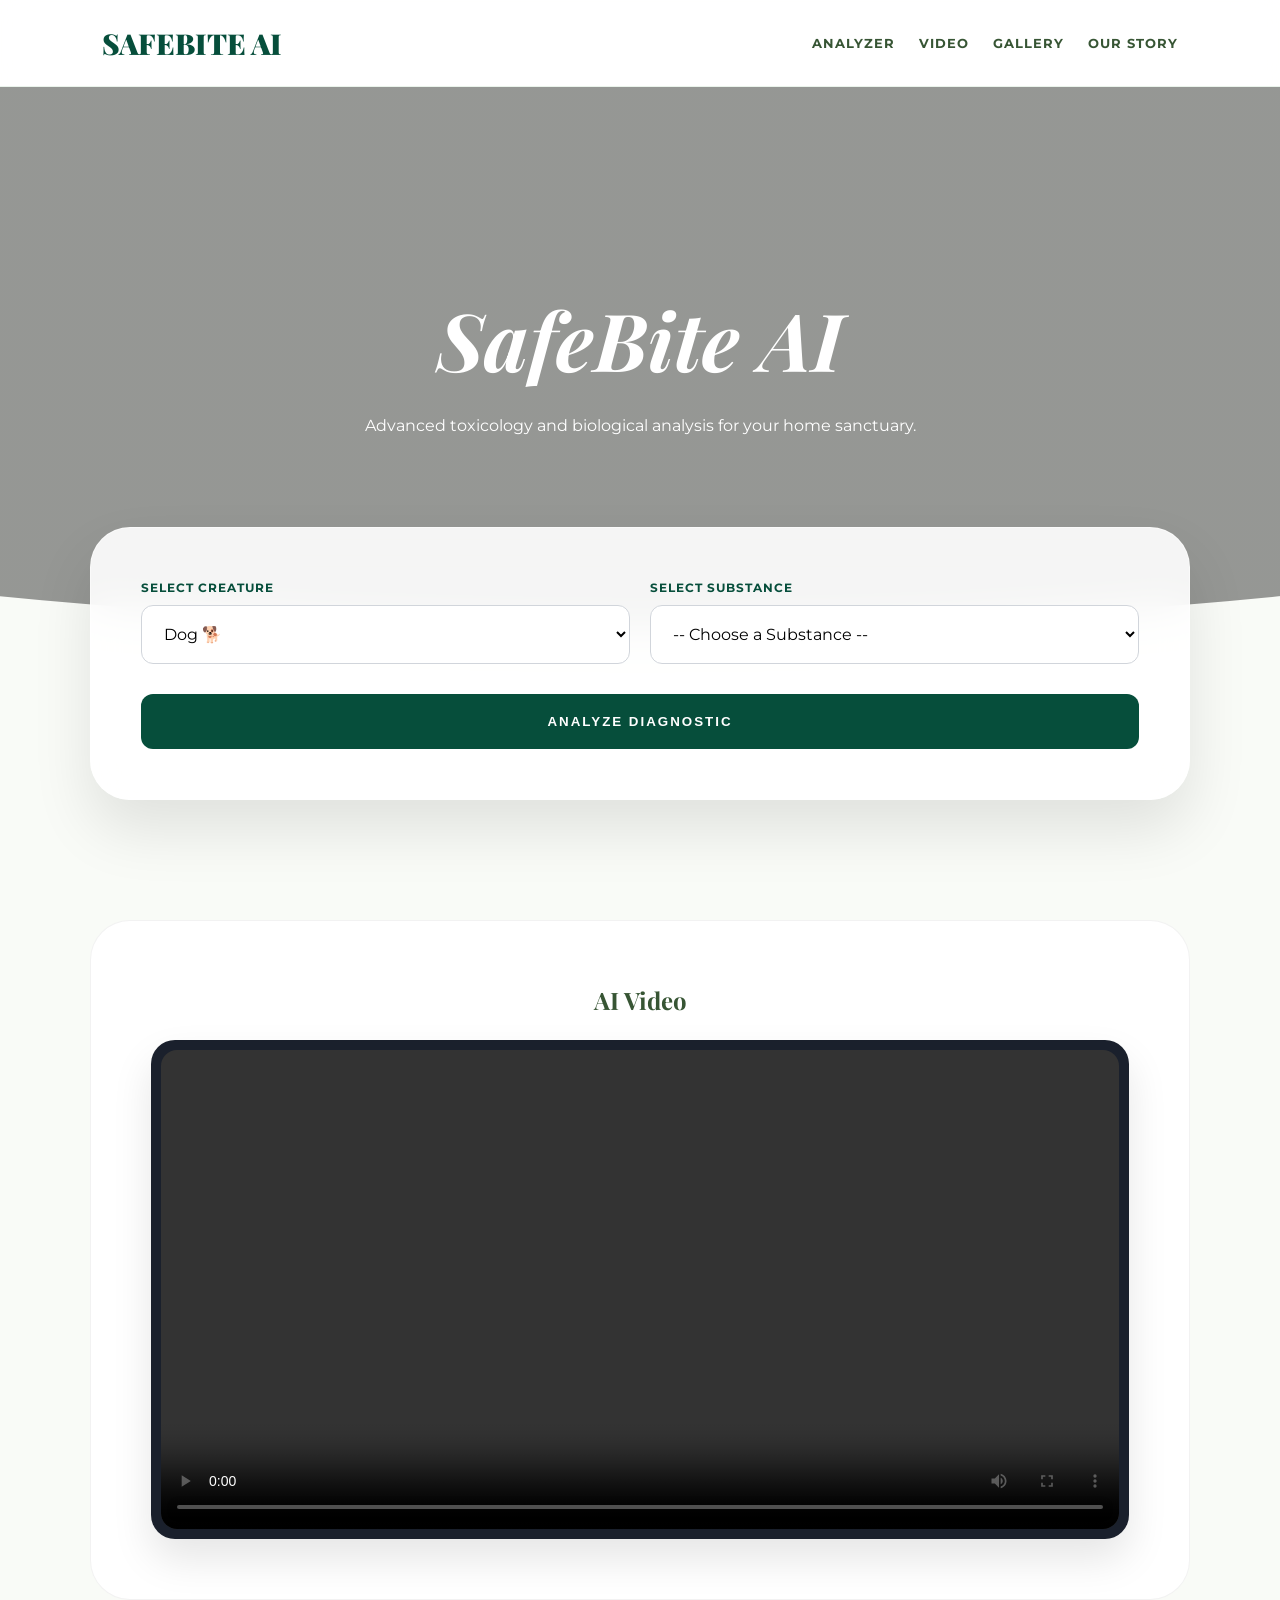
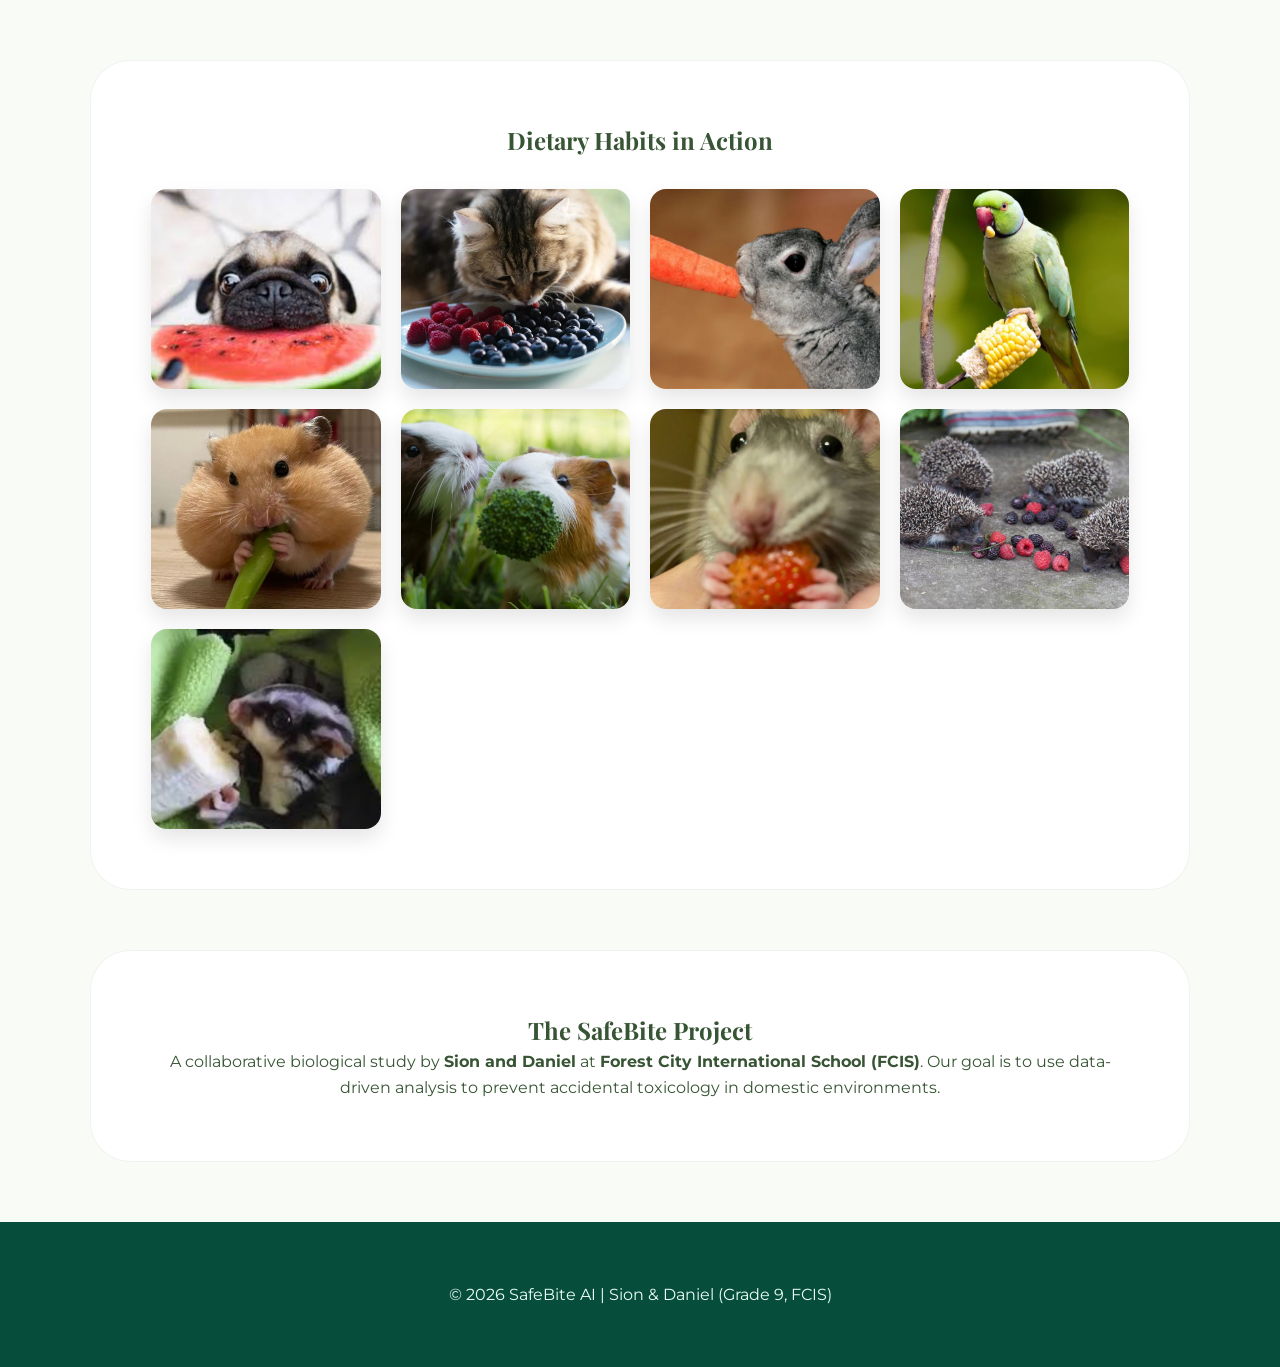
<file: index.html>
<!DOCTYPE html>
<html lang="en">
<head>
    <meta charset="UTF-8">
    <meta name="viewport" content="width=device-width, initial-scale=1.0">
    <title>SafeBite AI | The Global Sanctuary</title>
    <link href="https://fonts.googleapis.com/css2?family=Cormorant+Garamond:ital,wght@0,600;1,600&family=Montserrat:wght@300;500;700&family=Playfair+Display:ital,wght@0,900;1,900&display=swap" rel="stylesheet">
    <style>
        :root {
            --emerald-deep: #064e3b;
            --moss-green: #375534;
            --gold-leaf: #d4af37;
            --soft-ivory: #f9fbf7;
            --danger-red: #991b1b;
            --warning-amber: #b45309;
            --glass: rgba(255, 255, 255, 0.9);
            --transition: all 0.4s cubic-bezier(0.165, 0.84, 0.44, 1);
        }

        * { box-sizing: border-box; margin: 0; padding: 0; }

        body {
            font-family: 'Montserrat', sans-serif;
            background: var(--soft-ivory);
            color: var(--moss-green);
            overflow-x: hidden;
            background-image: url('https://www.transparenttextures.com/patterns/natural-paper.png');
            line-height: 1.6;
            scroll-behavior: smooth;
        }

        /* --- NAVIGATION --- */
        nav {
            background: var(--glass);
            backdrop-filter: blur(15px);
            padding: 20px 8%;
            display: flex;
            justify-content: space-between;
            align-items: center;
            position: sticky;
            top: 0;
            z-index: 1000;
            border-bottom: 1px solid rgba(56, 142, 60, 0.1);
        }

        .logo { 
            font-family: 'Playfair Display', serif;
            font-size: 1.8rem;
            font-weight: 900;
            color: var(--emerald-deep);
            text-decoration: none;
        }

        .nav-links a {
            text-decoration: none;
            color: var(--moss-green);
            font-size: 0.8rem;
            font-weight: 700;
            text-transform: uppercase;
            letter-spacing: 1px;
            margin-left: 20px;
        }

        /* --- HERO --- */
        .hero {
            height: 60vh;
            display: flex;
            align-items: center;
            justify-content: center;
            background: linear-gradient(rgba(0,0,0,0.4), rgba(0,0,0,0.4)), 
                        url('https://images.unsplash.com/photo-1441974231531-c6227db76b6e?auto=format&fit=crop&w=1920&q=80');
            background-size: cover;
            background-attachment: fixed;
            clip-path: ellipse(150% 100% at 50% 0%);
            text-align: center;
            color: white;
        }

        .hero-content h1 {
            font-family: 'Playfair Display', serif;
            font-size: clamp(2.5rem, 7vw, 5rem);
            font-style: italic;
            margin-bottom: 10px;
        }

        /* --- ANALYZER SECTION --- */
        .app-section { margin-top: -100px; padding-bottom: 60px; padding-inline: 5%; }

        .app-container {
            background: var(--glass);
            max-width: 1100px;
            margin: 0 auto;
            padding: 50px;
            border-radius: 40px;
            box-shadow: 0 30px 60px rgba(0,0,0,0.1);
            backdrop-filter: blur(20px);
            border: 1px solid rgba(255,255,255,0.5);
        }

        .grid-inputs {
            display: grid;
            grid-template-columns: 1fr 1fr;
            gap: 20px;
            margin-bottom: 30px;
        }

        label {
            font-size: 0.75rem;
            font-weight: 700;
            text-transform: uppercase;
            letter-spacing: 1px;
            margin-bottom: 8px;
            display: block;
            color: var(--emerald-deep);
        }

        select {
            width: 100%;
            padding: 18px;
            border: 1px solid #d1d5db;
            border-radius: 12px;
            background: white;
            font-size: 1rem;
            cursor: pointer;
            font-family: inherit;
        }

        .btn-main {
            background: var(--emerald-deep);
            color: white;
            padding: 20px;
            border-radius: 12px;
            font-weight: 700;
            text-transform: uppercase;
            letter-spacing: 2px;
            border: none;
            cursor: pointer;
            transition: var(--transition);
            width: 100%;
        }

        .btn-main:hover {
            background: var(--moss-green);
            transform: translateY(-2px);
            box-shadow: 0 10px 20px rgba(6, 78, 59, 0.2);
        }

        /* --- RESULT CARD --- */
        #result-card {
            margin-top: 35px;
            padding: 40px;
            border-radius: 24px;
            display: none;
            text-align: left;
            animation: fadeIn 0.5s ease;
        }

        .result-meta { font-weight: 700; text-transform: uppercase; font-size: 0.8rem; margin-bottom: 5px; opacity: 0.8; }
        .result-why { margin-top: 15px; padding-top: 20px; border-top: 1px solid rgba(0,0,0,0.1); font-size: 0.95rem; line-height: 1.7; color: #2d3748; }

        @keyframes fadeIn { from { opacity: 0; transform: translateY(10px); } to { opacity: 1; transform: translateY(0); } }

        .toxic { background: #fff1f2; border: 2px solid var(--danger-red); color: #7f1d1d; }
        .safe { background: #f0fdf4; border: 2px solid #16a34a; color: #14532d; }
        .warning { background: #fffbeb; border: 2px solid var(--warning-amber); color: #78350f; }

        /* --- CONTENT BOXES --- */
        .content-box {
            max-width: 1100px;
            margin: 60px auto;
            padding: 60px;
            background: white;
            border-radius: 40px;
            border: 1px solid rgba(0,0,0,0.05);
            text-align: center;
        }

        .video-wrapper {
            border-radius: 24px;
            overflow: hidden;
            box-shadow: 0 20px 40px rgba(0,0,0,0.1);
            background: #1a202c; 
            padding: 10px;
        }

        video { 
            width: 100%; 
            display: block; 
            border-radius: 16px;
        }
        
        /* --- GALLERY --- */
        .gallery-grid {
            display: grid;
            grid-template-columns: repeat(auto-fit, minmax(220px, 1fr));
            gap: 20px;
            margin-top: 30px;
        }

        .gallery-item {
            border-radius: 16px;
            overflow: hidden;
            box-shadow: 0 10px 20px rgba(0,0,0,0.1);
        }

        .gallery-item img {
            width: 100%;
            height: 200px;
            object-fit: cover;
            display: block;
            transition: transform 0.3s ease;
        }

        .gallery-item img:hover {
            transform: scale(1.05);
        }

        footer {
            background: var(--emerald-deep);
            color: #ecfdf5;
            padding: 60px 5%;
            text-align: center;
        }

        @media (max-width: 768px) {
            .grid-inputs { grid-template-columns: 1fr; }
        }
    </style>
</head>
<body>

    <nav>
        <a href="#" class="logo">SAFEBITE AI</a>
        <div class="nav-links">
            <a href="#ai-tool">Analyzer</a>
            <a href="#intro-video">Video</a>
            <a href="#gallery">Gallery</a>
            <a href="#our-story">Our Story</a>
        </div>
    </nav>

    <section class="hero">
        <div class="hero-content">
            <h1>SafeBite AI</h1>
            <p>Advanced toxicology and biological analysis for your home sanctuary.</p>
        </div>
    </section>

    <section id="ai-tool" class="app-section">
        <div class="app-container">
            <div class="grid-inputs">
                <div class="input-group">
                    <label>Select Creature</label>
                    <select id="species">
                        <option value="dog">Dog 🐕</option>
                        <option value="cat">Cat 🐈</option>
                        <option value="rabbit">Rabbit 🐇</option>
                        <option value="bird">Parrot/Bird 🐦</option>
                        <option value="hamster">Hamster 🐹</option>
                        <option value="guinea_pig">Guinea Pig 🐹</option>
                        <option value="rat">Pet Rat 🐀</option>
                        <option value="hedgehog">Hedgehog 🦔</option>
                        <option value="sugar_glider">Sugar Glider 🐿️</option>
                        <option value="pig">Pot-bellied Pig 🐷</option>
                        <option value="horse">Horse 🐎</option>
                        <option value="reptile">Bearded Dragon 🦎</option>
                        <option value="turtle">Turtle/Tortoise 🐢</option>
                        <option value="ferret">Ferret 🦦</option>
                        <option value="chinchilla">Chinchilla 🐭</option>
                    </select>
                </div>

                <div class="input-group">
                    <label>Select Substance</label>
                    <select id="food-select">
                        <option value="">-- Choose a Substance --</option>
                        
                        <optgroup label="Proteins & Meats 🥩">
                            <option value="chicken">Chicken Breast</option>
                            <option value="cooked_bones">Cooked Bones</option>
                            <option value="lean_beef">Lean Beef (Cooked)</option>
                            <option value="liver">Organ Meat (Liver)</option>
                            <option value="pork_bacon">Pork & Bacon</option>
                            <option value="processed_meat">Processed (Salami/Hot Dogs)</option>
                            <option value="raw_fish">Raw Fish (Salmon/Tuna)</option>
                        </optgroup>

                        <optgroup label="Fruits 🍉">
                            <option value="apple">Apples</option>
                            <option value="apricot">Apricot</option>
                            <option value="avocado">Avocado</option>
                            <option value="banana">Bananas</option>
                            <option value="blackberry">Blackberry</option>
                            <option value="blueberries">Blueberries</option>
                            <option value="cherries">Cherries</option>
                            <option value="citrus">Citrus (Lemon/Orange/Lime)</option>
                            <option value="coconut">Coconut</option>
                            <option value="cranberry">Cranberry</option>
                            <option value="dragon_fruit">Dragon Fruit</option>
                            <option value="durian">Durian</option>
                            <option value="fig">Fig</option>
                            <option value="grapefruit">Grapefruit</option>
                            <option value="grapes">Grapes & Raisins</option>
                            <option value="guava">Guava</option>
                            <option value="honeydew">Honeydew Melon</option>
                            <option value="jackfruit">Jackfruit</option>
                            <option value="kiwi">Kiwi</option>
                            <option value="longan">Longan</option>
                            <option value="lychee">Lychee</option>
                            <option value="mango">Mango</option>
                            <option value="mangosteen">Mangosteen</option>
                            <option value="mulberry">Mulberry</option>
                            <option value="papaya">Papaya</option>
                            <option value="passion_fruit">Passion Fruit</option>
                            <option value="peach">Peaches</option>
                            <option value="pear">Pear</option>
                            <option value="persimmon">Persimmon</option>
                            <option value="pineapple">Pineapple</option>
                            <option value="plum">Plum</option>
                            <option value="pomegranate">Pomegranate</option>
                            <option value="rambutan">Rambutan</option>
                            <option value="soursop">Soursop</option>
                            <option value="starfruit">Starfruit (Carambola)</option>
                            <option value="strawberry">Strawberries</option>
                            <option value="tangerine">Tangerine / Clementine</option>
                            <option value="watermelon">Watermelon</option>
                        </optgroup>

                        <optgroup label="Vegetables 🥦">
                            <option value="artichoke">Artichoke</option>
                            <option value="arugula">Arugula / Watercress</option>
                            <option value="asparagus">Asparagus</option>
                            <option value="beetroot">Beetroot</option>
                            <option value="bell_pepper">Bell Pepper</option>
                            <option value="bok_choy">Bok Choy</option>
                            <option value="broccoli">Broccoli</option>
                            <option value="brussels_sprouts">Brussels Sprouts</option>
                            <option value="cabbage">Cabbage</option>
                            <option value="carrot">Carrots</option>
                            <option value="cauliflower">Cauliflower</option>
                            <option value="celery">Celery</option>
                            <option value="corn">Corn</option>
                            <option value="cucumber">Cucumber</option>
                            <option value="eggplant">Eggplant</option>
                            <option value="endive">Endive</option>
                            <option value="fennel">Fennel</option>
                            <option value="green_beans">Green Beans</option>
                            <option value="kale">Kale</option>
                            <option value="leek">Leek</option>
                            <option value="lettuce">Lettuce</option>
                            <option value="mushroom">Mushrooms (Wild/Store)</option>
                            <option value="mustard_greens">Mustard & Collard Greens</option>
                            <option value="okra">Okra</option>
                            <option value="onion">Onions & Garlic</option>
                            <option value="parsnip">Parsnip</option>
                            <option value="peas">Peas / Snow Peas</option>
                            <option value="pumpkin">Pumpkin</option>
                            <option value="radish">Radish</option>
                            <option value="spinach">Spinach</option>
                            <option value="sweet_potato">Sweet Potato / Yam</option>
                            <option value="swiss_chard">Swiss Chard</option>
                            <option value="nightshade">Tomato Stems/Potatoes</option>
                            <option value="turnip">Turnip</option>
                            <option value="zucchini">Zucchini</option>
                        </optgroup>

                        <optgroup label="Seeds & Nuts 🥜">
                            <option value="almond">Almonds</option>
                            <option value="brazil_nut">Brazil Nuts</option>
                            <option value="cashew">Cashews</option>
                            <option value="chia_seed">Chia Seeds</option>
                            <option value="flaxseed">Flaxseeds</option>
                            <option value="hazelnut">Hazelnuts</option>
                            <option value="macadamia">Macadamia Nuts</option>
                            <option value="peanut">Peanuts</option>
                            <option value="pecan">Pecans</option>
                            <option value="pine_nut">Pine Nuts</option>
                            <option value="pistachio">Pistachios</option>
                            <option value="pumpkin_seed">Pumpkin Seeds</option>
                            <option value="sesame_seed">Sesame Seeds</option>
                            <option value="sunflower_seed">Sunflower Seeds</option>
                            <option value="walnut">Walnuts</option>
                        </optgroup>

                        <optgroup label="The Pantry">
                            <option value="alcohol">Alcohol (Ethanol)</option>
                            <option value="caffeine">Caffeine (Coffee/Tea)</option>
                            <option value="chocolate">Chocolate</option>
                            <option value="dairy">Dairy (Milk/Cheese)</option>
                            <option value="xylitol">Xylitol (Sugar-Free Gum)</option>
                        </optgroup>
                    </select>
                </div>
            </div>

            <button class="btn-main" onclick="checkFoodSafety()">Analyze Diagnostic</button>

            <div id="result-card">
                <div class="result-meta" id="result-status-text"></div>
                <h2 id="result-title" style="font-family: 'Playfair Display'; margin-bottom: 10px;"></h2>
                <p id="result-desc" style="font-weight: 500;"></p>
                <div class="result-why" id="result-why"></div>
            </div>
        </div>
    </section>

    <section id="intro-video" class="content-box">
        <h2 style="margin-bottom:20px; font-family: 'Playfair Display';">AI Video</h2>
        <div class="video-wrapper">
            <video controls width="100%">
                <source src="8_Second_Video.MP4.mp4" type="video/mp4">
                <p style="color: white; padding: 20px;">Your browser does not support the video tag, or the file is not in the same folder as this HTML file.</p>
            </video>
        </div>
    </section>
    
    <section id="gallery" class="content-box">
        <h2 style="margin-bottom:20px; font-family: 'Playfair Display';">Dietary Habits in Action</h2>
        <div class="gallery-grid">
            <div class="gallery-item">
                <img src="pug.jpeg" alt="Pug eating watermelon">
            </div>
            <div class="gallery-item">
                <img src="Screenshot 2026-04-04 at 14.58.59.jpg" alt="Cat eating berries">
            </div>
            <div class="gallery-item">
                <img src="Screenshot 2026-04-04 at 15.02.20.jpg" alt="Rabbit eating a carrot">
            </div>
            <div class="gallery-item">
                <img src="Screenshot 2026-04-04 at 15.05.40.jpg" alt="Parrot eating corn">
            </div>
            <div class="gallery-item">
                <img src="Hamster.jpg" alt="Hamster eating a green bean">
            </div>
            <div class="gallery-item">
                <img src="Screenshot 2026-04-04 at 15.09.25.jpg" alt="Guinea pigs eating broccoli">
            </div>
            <div class="gallery-item">
                <img src="Screenshot 2026-04-04 at 15.13.42.jpg" alt="Pet rat eating a strawberry">
            </div>
            <div class="gallery-item">
                <img src="Screenshot 2026-04-04 at 15.14.33.jpg" alt="Hedgehogs eating berries">
            </div>
            <div class="gallery-item">
                <img src="Screenshot 2026-04-04 at 15.15.34.jpg" alt="Sugar glider eating a banana">
            </div>
        </div>
    </section>

    <section id="our-story" class="content-box">
        <h2 style="font-family: 'Playfair Display';">The SafeBite Project</h2>
        <p>A collaborative biological study by <strong>Sion and Daniel</strong> at <strong>Forest City International School (FCIS)</strong>. Our goal is to use data-driven analysis to prevent accidental toxicology in domestic environments.</p>
    </section>

    <footer>
        <p>© 2026 SafeBite AI | Sion & Daniel (Grade 9, FCIS)</p>
    </footer>

    <script>
        const foodDatabase = {
            // --- MEATS ---
            "lean_beef": { dog: { status: "safe", msg: "SAFE: High Bioavailability.", why: "Cooked lean beef provides essential Heme iron. Ensure it is plain." }, cat: { status: "safe", msg: "SAFE: Essential Taurine.", why: "Cats require the Taurine in beef for retinal health." }, rabbit: { status: "toxic", msg: "DANGER: Hindgut Failure.", why: "Animal protein destroys their cecal microflora." }, ferret: { status: "safe", msg: "SAFE: Metabolic Match.", why: "Animal protein is their only viable energy source." }, all: { status: "safe", msg: "SAFE: Nutrient Dense.", why: "Safe for omnivores/carnivores if cooked and unseasoned." } },
            "chicken": { all: { status: "safe", msg: "SAFE: Lean Protein.", why: "Boiled, unseasoned chicken breast is 98% digestible for most mammals." } },
            "pork_bacon": { dog: { status: "warning", msg: "CAUTION: Pancreatitis Risk.", why: "High lipid density triggers pancreatic inflammation." }, hedgehog: { status: "toxic", msg: "DANGER: Hepatic Lipidosis.", why: "Saturated fats lead to rapid fatty liver disease." }, all: { status: "warning", msg: "CAUTION: Hypernatremia.", why: "High salt in cured pork causes osmotic imbalance." } },
            "raw_fish": { cat: { status: "warning", msg: "CAUTION: Thiaminase Enzyme.", why: "Destroys Vitamin B1 (Thiamine), leading to seizures." }, dog: { status: "warning", msg: "CAUTION: SPD Pathogen.", why: "Can carry Neorickettsia bacteria causing Salmon Poisoning Disease." }, all: { status: "warning", msg: "CAUTION: Pathogen Risk.", why: "Salmonella and Listeria risks are high." } },
            "liver": { dog: { status: "warning", msg: "CAUTION: Hypervitaminosis A.", why: "Excess causes painful bone spurs (spondylosis)." }, all: { status: "warning", msg: "CAUTION: Toxicity Risk.", why: "Organ meats cause vitamin toxicity if used as a staple diet." } },
            "processed_meat": { all: { status: "toxic", msg: "DANGER: Nitrates.", why: "Nitrates interfere with oxygen transport (Methemoglobinemia)." } },
            "cooked_bones": { all: { status: "toxic", msg: "DANGER: Internal Perforation.", why: "Brittle bones splinter and puncture the GI tract." } },

            // --- NUTS & SEEDS ---
            "macadamia": { dog: { status: "toxic", msg: "DANGER: Neurological Toxicity.", why: "Causes macadamia nut toxicosis: weakness, hyperthermia, and hind limb paralysis." }, all: { status: "warning", msg: "CAUTION: High Fat.", why: "Extreme fat content can trigger severe GI upset." } },
            "walnut": { horse: { status: "toxic", msg: "DANGER: Laminitis.", why: "Black walnuts cause severe hoof inflammation." }, all: { status: "warning", msg: "CAUTION: Tremorgenic Mycotoxins.", why: "Often moldy, producing toxins that cause seizures." } },
            "pecan": { all: { status: "warning", msg: "CAUTION: Aflatoxin Risk.", why: "Prone to mold (juglone/aflatoxins) which causes liver damage and neurological tremors." } },
            "peanut": { bird: { status: "warning", msg: "CAUTION: Aflatoxins.", why: "Raw peanuts in shells carry fungus fatal to birds. Roasted is safer." }, all: { status: "safe", msg: "SAFE: High Protein.", why: "Safe in moderation. Must be unsalted to prevent sodium poisoning." } },
            "almond": { all: { status: "warning", msg: "CAUTION: Choking Hazard.", why: "Not inherently toxic, but poorly digested and can cause intestinal blockages." } },
            "cashew": { all: { status: "safe", msg: "SAFE: In Moderation.", why: "Cooked cashews are safe. Raw cashews contain urushiol (like poison ivy)." } },
            "pistachio": { all: { status: "warning", msg: "CAUTION: Fat & Shells.", why: "High fat causes pancreatitis; shells cause severe bowel impaction." } },
            "hazelnut": { all: { status: "safe", msg: "SAFE: Nutrient Dense.", why: "Non-toxic, but strictly limit intake due to obesity and choking risks." } },
            "brazil_nut": { all: { status: "warning", msg: "CAUTION: Selenium Toxicity.", why: "Extremely high in selenium. Eating too many causes selenosis (hair loss, neurological issues)." } },
            "pine_nut": { all: { status: "safe", msg: "SAFE: High Phosphorus.", why: "Safe in small quantities, but high fat limits daily usage." } },
            "sunflower_seed": { bird: { status: "safe", msg: "SAFE: Staple Food.", why: "Excellent source of Vitamin E, though high fat means it shouldn't be the *only* food." }, all: { status: "safe", msg: "SAFE: Vitamin E.", why: "Safe and nutritious when shelled and unsalted." } },
            "pumpkin_seed": { all: { status: "safe", msg: "SAFE: Natural Anthelmintic.", why: "Contains cucurbitacin, which can help paralyze and expel intestinal worms." } },
            "chia_seed": { all: { status: "safe", msg: "SAFE: Omega-3s.", why: "Highly nutritious. Always soak them first, as they absorb massive water and can swell in the esophagus." } },
            "flaxseed": { all: { status: "safe", msg: "SAFE: Alpha-Linolenic Acid.", why: "Must be ground to be digested properly. Excellent for coat and skin health." } },
            "sesame_seed": { all: { status: "safe", msg: "SAFE: Calcium Rich.", why: "Easily digestible and provides bioavailable calcium and fiber." } },

            // --- FRUITS ---
            "apple": { dog: { status: "safe", msg: "SAFE: Fiber.", why: "Flesh is safe. Seeds contain cyanide." }, ferret: { status: "toxic", msg: "DANGER: Insulinoma.", why: "Fructose causes fatal pancreatic tumors." }, all: { status: "safe", msg: "SAFE: Snack.", why: "Remove seeds." } },
            "blueberries": { all: { status: "safe", msg: "SAFE: Anthocyanins.", why: "High in antioxidants protecting cells from oxidative stress." } },
            "banana": { rabbit: { status: "warning", msg: "CAUTION: Cecal Bloom.", why: "High sugar disrupts gut flora." }, all: { status: "safe", msg: "SAFE: Potassium.", why: "Good for electrolytes." } },
            "cherries": { all: { status: "toxic", msg: "DANGER: Cyanide.", why: "Pits contain amygdalin (cyanide)." } },
            "avocado": { bird: { status: "toxic", msg: "FATAL: Persin.", why: "Causes myocardial necrosis." }, all: { status: "toxic", msg: "DANGER: Pulmonary Congestion.", why: "Highly toxic to many pets." } },
            "grapes": { dog: { status: "toxic", msg: "CRITICAL: Tartaric Acid.", why: "Causes sudden acute renal failure." }, all: { status: "warning", msg: "CAUTION: Bloat.", why: "High sugar ferments rapidly." } },
            "citrus": { rat: { status: "toxic", msg: "DANGER: Renal Cancer.", why: "D-limonene causes kidney damage in males." }, all: { status: "warning", msg: "CAUTION: Gastric Acid.", why: "Corrosive to stomach lining." } },
            "peach": { all: { status: "toxic", msg: "DANGER: Cyanide Pit.", why: "The pit contains fatal cyanide and is a blockage hazard." } },
            "pineapple": { all: { status: "safe", msg: "SAFE: Bromelain.", why: "Safe in moderation. Aids protein digestion." } },
            "strawberry": { all: { status: "safe", msg: "SAFE: Antioxidants.", why: "Rich in Vitamin C. Feed in moderation." } },
            "watermelon": { all: { status: "safe", msg: "SAFE: Hydration.", why: "92% water. Remove rind and seeds." } },
            "mango": { all: { status: "safe", msg: "SAFE: Vitamin A.", why: "Flesh is safe. The pit is a severe choking hazard and contains trace cyanide." } },
            "papaya": { all: { status: "safe", msg: "SAFE: Papain Enzyme.", why: "Helps digestion. Safe in moderation without seeds." } },
            "pear": { all: { status: "safe", msg: "SAFE: Fiber.", why: "Flesh is safe, but seeds contain cyanogenic glycosides." } },
            "kiwi": { all: { status: "safe", msg: "SAFE: Vitamin C.", why: "Safe in moderation. High acidity can cause minor stomach upset." } },
            "coconut": { all: { status: "warning", msg: "CAUTION: Medium-Chain Triglycerides.", why: "Flesh and oil are non-toxic, but the extremely high fat content readily causes loose stools and GI upset." } },
            "dragon_fruit": { all: { status: "safe", msg: "SAFE: Low Acid.", why: "Very safe and hydrating. Seeds are tiny and harmless." } },
            "guava": { all: { status: "safe", msg: "SAFE: Iron & Fiber.", why: "Flesh is safe. Remove seeds to prevent digestive blockages." } },
            "pomegranate": { all: { status: "warning", msg: "CAUTION: Tannins & Seeds.", why: "Non-toxic, but the seeds and tannins cause severe vomiting/diarrhea if eaten in volume." } },
            "apricot": { all: { status: "toxic", msg: "DANGER: Cyanide Pit.", why: "The pit (stone) contains lethal levels of amygdalin, leading to cellular suffocation." } },
            "blackberry": { all: { status: "safe", msg: "SAFE: Low Glycemic.", why: "Excellent source of antioxidants and very safe for most mammals and birds." } },
            "cranberry": { all: { status: "safe", msg: "SAFE: Urinary Health.", why: "Safe and helps prevent UTIs, but extremely tart. Never feed dried/sugared versions." } },
            "fig": { all: { status: "warning", msg: "CAUTION: Ficusin Enzyme.", why: "Contains ficusin, a sap enzyme that can cause allergic dermatitis and severe GI inflammation." } },
            "grapefruit": { all: { status: "toxic", msg: "DANGER: Psoralens.", why: "Contains psoralens and essential oils that are highly toxic to dogs, cats, and horses." } },
            "lychee": { all: { status: "warning", msg: "CAUTION: Hypoglycin A.", why: "Unripe fruit contains toxins that violently crash blood sugar. Pits are toxic." } },
            "rambutan": { all: { status: "warning", msg: "CAUTION: Saponins.", why: "Flesh is okay, but skin and seeds contain toxic saponins." } },
            "durian": { all: { status: "warning", msg: "CAUTION: Extreme Calories.", why: "Not strictly toxic, but the massive fat/sugar density is overwhelming to small pet livers." } },
            "passion_fruit": { all: { status: "warning", msg: "CAUTION: Cyanide in Skin.", why: "The purple skin and unripe flesh contain cyanogenic glycosides." } },
            "starfruit": { all: { status: "toxic", msg: "DANGER: Acute Nephrotoxicity.", why: "Contains massive amounts of soluble oxalates. Causes sudden, irreversible kidney death." } },
            "persimmon": { horse: { status: "toxic", msg: "DANGER: Phytobezoars.", why: "Tannins glue together in the stomach, forming rock-solid blockages." }, all: { status: "warning", msg: "CAUTION: Intestinal Blockage.", why: "Seeds and tannins can severely inflame the small intestine." } },
            "plum": { all: { status: "toxic", msg: "DANGER: Prunus Family Toxin.", why: "Stems, leaves, and pits contain lethal hydrogen cyanide." } },
            "tangerine": { all: { status: "warning", msg: "CAUTION: Citric Acid.", why: "Peels contain toxic essential oils (limonene). Flesh is safe but highly acidic." } },
            "jackfruit": { all: { status: "warning", msg: "CAUTION: Latex Allergy.", why: "Contains natural latex sap. Seeds are toxic unless thoroughly boiled." } },
            "mulberry": { all: { status: "warning", msg: "CAUTION: Hallucinogenic Sap.", why: "Ripe berries are safe. Unripe berries and milky sap contain hallucinogenic/toxic alkaloids." } },
            "longan": { all: { status: "warning", msg: "CAUTION: High Sugar.", why: "Flesh is safe but acts as pure sugar in the animal's bloodstream. Pits are choking hazards." } },
            "soursop": { all: { status: "toxic", msg: "DANGER: Annonacin Toxin.", why: "Seeds and skin contain annonacin, a neurotoxin linked to atypical Parkinson's disease." } },
            "mangosteen": { all: { status: "safe", msg: "SAFE: Xanthones.", why: "Flesh is safe in tiny amounts, but the thick rind is highly astringent and indigestible." } },
            "honeydew": { all: { status: "safe", msg: "SAFE: High Water Content.", why: "Very safe and refreshing. Always remove the rind and seeds." } },

            // --- VEGETABLES ---
            "broccoli": { horse: { status: "toxic", msg: "DANGER: Colic.", why: "Causes fatal gas." }, dog: { status: "warning", msg: "CAUTION: Isothiocyanates.", why: "Gastric irritant." }, all: { status: "warning", msg: "CAUTION: GI Gas.", why: "Causes bloating." } },
            "carrot": { dog: { status: "safe", msg: "SAFE: Beta-Carotene.", why: "Great low-calorie treat." }, rabbit: { status: "warning", msg: "CAUTION: Sugar.", why: "High carbs; use sparingly." }, all: { status: "safe", msg: "SAFE: Root Veg.", why: "Nutritious but sweet." } },
            "mushroom": { all: { status: "warning", msg: "CAUTION: Mycotoxins.", why: "Wild mushrooms cause rapid liver failure." } },
            "onion": { all: { status: "toxic", msg: "FATAL: Oxidative Damage.", why: "Contains N-propyl disulfide causing Heinz Body Anemia." } },
            "spinach": { reptile: { status: "warning", msg: "CAUTION: Calcium Binder.", why: "Oxalates cause Metabolic Bone Disease." }, all: { status: "warning", msg: "CAUTION: Bladder Stones.", why: "High oxalates cause urolithiasis." } },
            "nightshade": { all: { status: "toxic", msg: "DANGER: Solanine.", why: "Green parts/stems contain toxic solanine alkaloids." } },
            "cabbage": { rabbit: { status: "warning", msg: "CAUTION: Stasis Risk.", why: "Cruciferous gas slows the gut, risking GI stasis." }, all: { status: "warning", msg: "CAUTION: Thiocyanate.", why: "Can suppress the thyroid gland if fed raw in massive amounts." } },
            "cauliflower": { all: { status: "warning", msg: "CAUTION: Flatulence.", why: "Safe in small amounts, but rapidly ferments in the gut causing painful gas." } },
            "lettuce": { all: { status: "safe", msg: "SAFE: Hydration.", why: "Safe. Iceberg has zero nutrition; darker lettuces (Romaine) provide Vitamin K." } },
            "cucumber": { all: { status: "safe", msg: "SAFE: Low Calorie.", why: "96% water. Excellent crunch for dogs and safe for almost all herbivores." } },
            "eggplant": { all: { status: "warning", msg: "CAUTION: Solanine.", why: "Member of the nightshade family. The raw flesh, leaves, and stems are toxic. Must be fully cooked." } },
            "bell_pepper": { all: { status: "safe", msg: "SAFE: Vitamin C.", why: "Non-toxic nightshade. Red peppers have massive Vitamin C. Always remove stems and seeds." } },
            "zucchini": { all: { status: "safe", msg: "SAFE: Digestible Fiber.", why: "Highly digestible, safe raw or cooked. Excellent for regulating dog/cat bowels." } },
            "pumpkin": { all: { status: "safe", msg: "SAFE: Miracle Fiber.", why: "Plain, cooked pumpkin regulates GI tracts, curing both diarrhea and constipation via soluble fiber." } },
            "radish": { all: { status: "warning", msg: "CAUTION: Spicy Oils.", why: "Non-toxic, but the spicy compounds (isothiocyanates) cause severe stomach cramps in pets." } },
            "green_beans": { all: { status: "safe", msg: "SAFE: Satiety.", why: "Excellent low-calorie filler to help obese pets lose weight safely." } },
            "peas": { all: { status: "warning", msg: "CAUTION: Purines.", why: "Generally safe, but high purine content makes them dangerous for birds/dogs prone to uric acid stones." } },
            "corn": { dog: { status: "warning", msg: "CAUTION: Cob Impaction.", why: "Kernels are safe, but the cob is the #1 cause of fatal intestinal blockages requiring surgery." }, all: { status: "safe", msg: "SAFE: Carbohydrate.", why: "Digestible if cooked, but serves mostly as filler." } },
            "sweet_potato": { all: { status: "safe", msg: "SAFE: Complex Carbs.", why: "Must be cooked. Raw potatoes contain trypsin inhibitors that stop protein digestion." } },
            "asparagus": { all: { status: "safe", msg: "SAFE: Folic Acid.", why: "Safe, but very tough to chew raw. Cooking makes it a healthy, fibrous snack." } },
            "beetroot": { all: { status: "warning", msg: "CAUTION: High Oxalate.", why: "Safe flesh, but high oxalates can cause kidney stones. Turns urine red, which can mimic internal bleeding." } },
            "celery": { all: { status: "safe", msg: "SAFE: Breath Freshener.", why: "Safe and crunchy. Cut into small pieces to prevent the stringy fibers from wrapping around intestines." } },
            "kale": { all: { status: "warning", msg: "CAUTION: Calcium Oxalate & Goitrogens.", why: "Binds calcium (causing bone loss) and suppresses thyroid function if fed daily." } },
            "leek": { all: { status: "toxic", msg: "FATAL: Allium Family.", why: "Identical to onions. Destroys mammalian red blood cells, causing severe internal suffocation." } },
            "okra": { all: { status: "safe", msg: "SAFE: Mucilage.", why: "The slimy texture (mucilage) actually coats and soothes the digestive tract." } },
            "turnip": { all: { status: "warning", msg: "CAUTION: Goitrogenic.", why: "Safe cooked, but raw turnips interfere with iodine uptake in the thyroid." } },
            "artichoke": { all: { status: "safe", msg: "SAFE: Prebiotics.", why: "Contains inulin, a great prebiotic for gut bacteria, but must be fully cooked." } },
            "brussels_sprouts": { all: { status: "warning", msg: "CAUTION: Extreme Gas.", why: "Highly nutritious but causes extreme, sometimes painful, flatulence in pets." } },
            "bok_choy": { reptile: { status: "warning", msg: "CAUTION: Calcium Disruption.", why: "Goitrogens disrupt metabolism." }, all: { status: "safe", msg: "SAFE: Calcium Rich.", why: "Safer than spinach, high in bioavailable calcium for herbivores." } },
            "swiss_chard": { all: { status: "warning", msg: "CAUTION: Oxalic Acid.", why: "Extremely high in oxalates. Will cause kidney stones in small mammals and reptiles." } },
            "arugula": { all: { status: "safe", msg: "SAFE: Bitter Greens.", why: "Nutritious for rabbits and birds. The peppery taste deters some pets, but it is non-toxic." } },
            "mustard_greens": { all: { status: "warning", msg: "CAUTION: GI Irritant.", why: "Very high in spicy glucosinolates. Causes stomach inflammation in dogs/cats." } },
            "parsnip": { all: { status: "warning", msg: "CAUTION: Furanocoumarins.", why: "Leaves and stems cause severe light-activated skin burns. The cooked root is safe." } },
            "fennel": { all: { status: "safe", msg: "SAFE: Carminative.", why: "Actually helps reduce gas and bloating in the digestive tract. Safe for most." } },
            "endive": { all: { status: "safe", msg: "SAFE: Calcium to Phosphorus.", why: "Excellent staple green for reptiles and small herbivores due to a perfect Ca:P ratio." } },

            // --- PANTRY ---
            "chocolate": { all: { status: "toxic", msg: "CRITICAL: Theobromine.", why: "Causes fatal heart arrhythmias and seizures." } },
            "xylitol": { all: { status: "toxic", msg: "FATAL: Hypoglycemia.", why: "Triggers a massive insulin surge leading to total liver failure." } },
            "alcohol": { all: { status: "toxic", msg: "FATAL: Ethanol Toxicity.", why: "Causes rapid central nervous system collapse." } },
            "caffeine": { all: { status: "toxic", msg: "CRITICAL: Cardiac Stimulant.", why: "Methylxanthines cause the heart to race uncontrollably to the point of cardiac arrest." } },
            "dairy": { all: { status: "warning", msg: "CAUTION: Lactose Intolerance.", why: "Most adult mammals lack 'lactase.' Causes osmotic diarrhea." } }
        };

        function checkFoodSafety() {
            const species = document.getElementById("species").value;
            const food = document.getElementById("food-select").value;
            const card = document.getElementById("result-card");
            
            if (!food) {
                alert("Please select a substance to begin the analysis.");
                return;
            }

            const data = foodDatabase[food][species] || foodDatabase[food]["all"];
            
            card.style.display = "block";
            card.className = data.status;
            
            document.getElementById("result-status-text").innerText = data.status.toUpperCase();
            document.getElementById("result-title").innerText = data.msg;
            document.getElementById("result-desc").innerText = `Toxicological Analysis for: ${species.toUpperCase().replace('_', ' ')}`;
            document.getElementById("result-why").innerHTML = `<strong>Biological Explanation:</strong> ${data.why}`;
            
            card.scrollIntoView({ behavior: 'smooth', block: 'nearest' });
        }
    </script>
</body>
</html>
</file>
